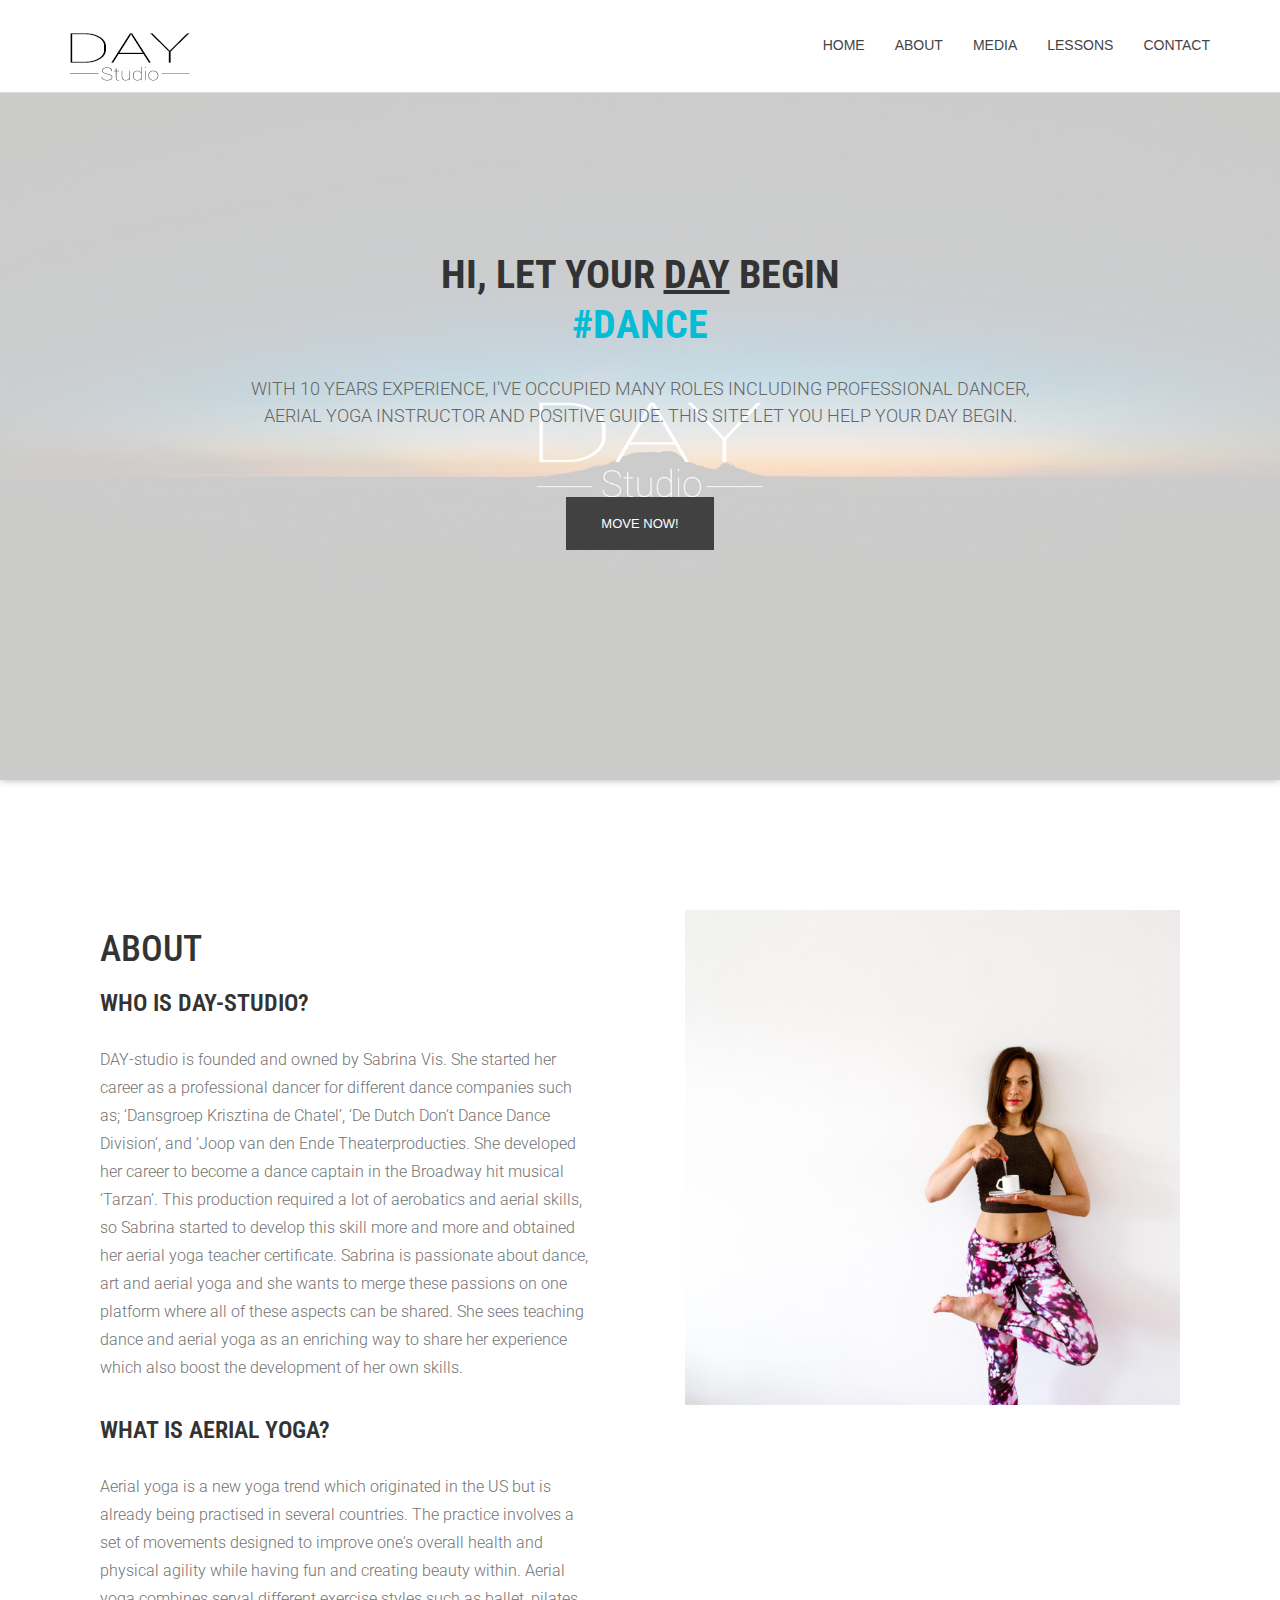
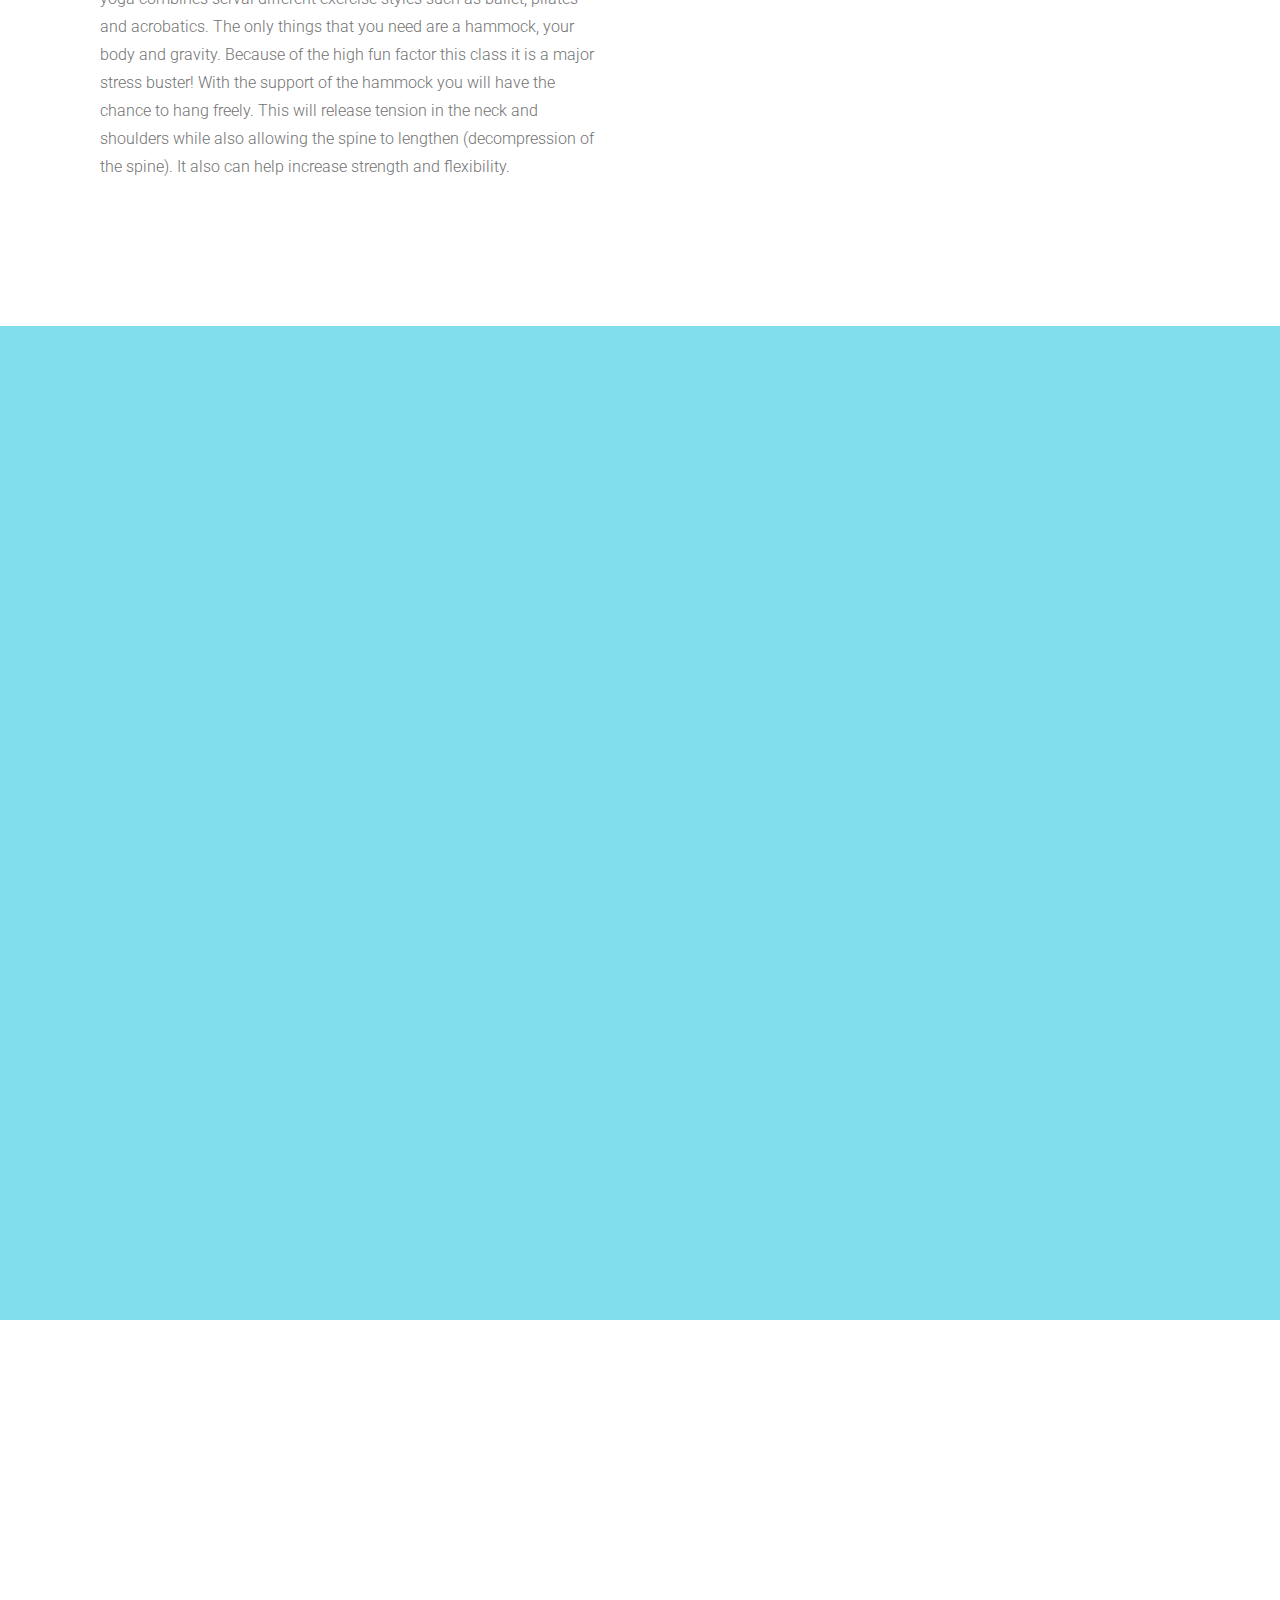
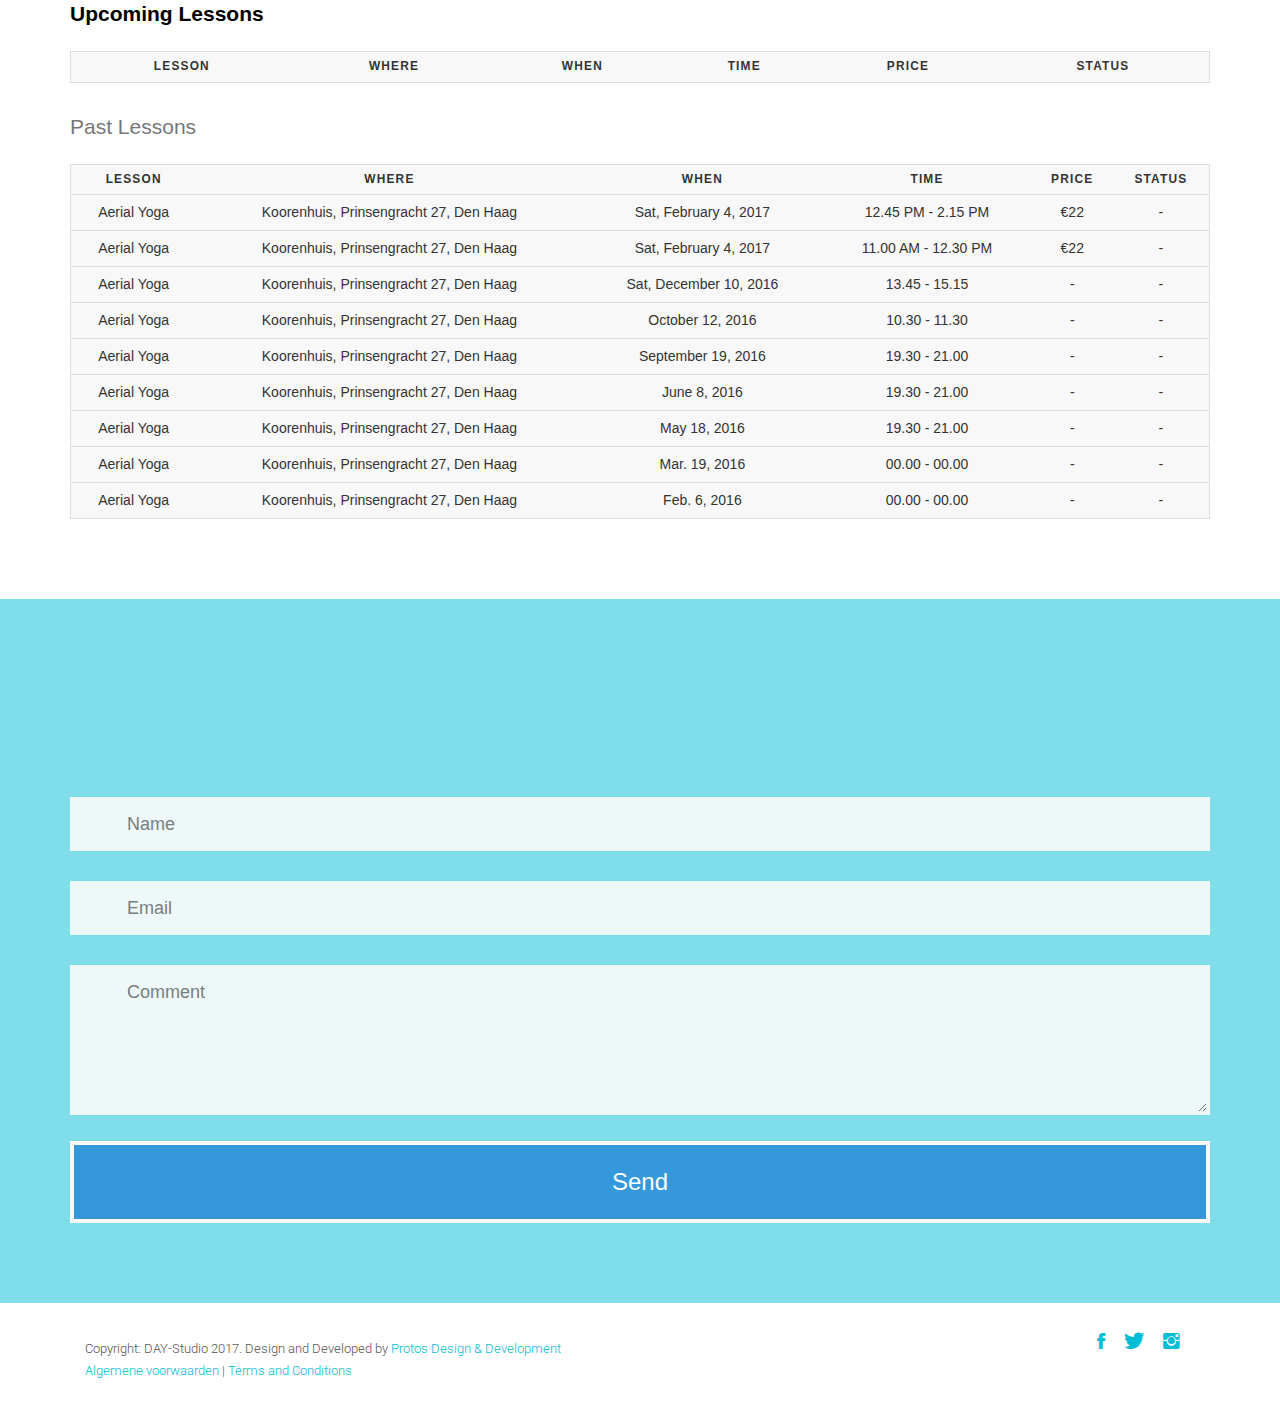
<file: index.html>
<!DOCTYPE html>
<html class="no-js">
    <head>
        <!-- Basic Page Needs
        ================================================== -->
        <meta charset="utf-8">
        <meta http-equiv="Content-Type" content="text/html; charset=utf-8">
        <link rel="icon" type="image/png" href="images/favicon.png">
        <title>DAY-Studio </title>
        <meta name="description" content="DAY-Studio de Studio voor Dans en Aerial Yoga ">
        <meta name="keywords" content="Dance, Aerial Yoga, Yoga, Aerial, Nederland, The Netherlands, Zuid Holland, South Holland, Den Haag, The Hague, Swing Yoga, Dancing, Yogi, Relax, Trendy, Workout, Ant Gravity, Gravity, Fun, Meditation, Relaxation, Fit Girl, Move, Happy, Practice, Great to Move, Make your own rules, Joys, Ballet, Koorenhuis, City, Center, Aerial Yoga Nederland, Aerial Yoga Den Haag">
        <meta name="author" content="DAY-Studio">
        <!-- Mobile Specific Metas
        ================================================== -->
        <meta name="format-detection" content="telephone=no">
        <meta name="viewport" content="width=device-width, initial-scale=1">
        
        <!-- Template CSS Files
        ================================================== -->
        <!-- Twitter Bootstrs CSS -->
        <link rel="stylesheet" href="css/bootstrap.min.css">
        <!-- Ionicons Fonts Css -->
        <link rel="stylesheet" href="css/ionicons.min.css">
        <!-- animate css -->
        <link rel="stylesheet" href="css/animate.css">
        <!-- Hero area slider css-->
        <link rel="stylesheet" href="css/slider.css">
        <!-- owl craousel css -->
        <link rel="stylesheet" href="css/owl.carousel.css">
        <link rel="stylesheet" href="css/owl.theme.css">
        <link rel="stylesheet" href="css/jquery.fancybox.css">
        <!-- template main css file -->
        <link rel="stylesheet" href="css/main.css">
        <!-- responsive css -->
        <link rel="stylesheet" href="css/responsive.css">
        
        <!-- Template Javascript Files
        ================================================== -->
        <!-- modernizr js -->
        <script src="js/vendor/modernizr-2.6.2.min.js"></script>
        <!-- jquery -->
        <script src="//ajax.googleapis.com/ajax/libs/jquery/1.10.2/jquery.min.js"></script>
        <!-- owl carouserl js -->
        <script src="js/owl.carousel.min.js"></script>
        <!-- bootstrap js -->

        <script src="js/bootstrap.min.js"></script>
        <!-- wow js -->
        <script src="js/wow.min.js"></script>
        <!-- slider js -->
        <script src="js/slider.js"></script>
        <script src="js/jquery.fancybox.js"></script>
        <!-- template main js -->
        <script src="js/main.js"></script>
    </head>
    <body>
        <!--
        ==================================================
        Header Section Start
        ================================================== -->
        <header id="top-bar" class="navbar-fixed-top animated-header">
            <div class="container">
                <div class="navbar-header">
                    <!-- responsive nav button -->
                    <button type="button" class="navbar-toggle" data-toggle="collapse" data-target=".navbar-collapse">
                    <span class="sr-only">Toggle navigation</span>
                    <span class="icon-bar"></span>
                    <span class="icon-bar"></span>
                    <span class="icon-bar"></span>
                    </button>
                    <!-- /responsive nav button -->
                    
                    <!-- logo -->
                    <div class="navbar-brand">
                        <a href="index.html" >
                            <img src="images/logo-120.jpg" alt="">
                        </a>
                    </div>
                    <!-- /logo -->
                </div>
                <!-- main menu -->
                <nav class="collapse navbar-collapse navbar-right" role="navigation">
                    <div class="main-menu">
                        <ul class="nav navbar-nav navbar-right">
                            <li>
                                <a href="index.html" >Home</a>
                            </li>
                            <li><a href="#about" data-section="#about">About</a></li>
                            <li><a href="#works">Media</a></li>
							<li><a href="#feature">Lessons</a></li>
                            <li><a href="#call-to-action">Contact</a></li>
                        </ul>
                    </div>
                </nav>
                <!-- /main nav -->
            </div>
        </header>
        
        <!--
        ==================================================
        Slider Section Start
        ================================================== -->
        <section id="hero-area" >
            <div class="container">
                <div class="row">
                    <div class="col-md-12 text-center">
                        <div class="block wow fadeInUp" data-wow-delay=".3s">
                            
                            <!-- Slider -->
                            <section class="cd-intro">
                                <h1 class="wow fadeInUp animated cd-headline slide" data-wow-delay=".4s" >
									<span>HI, let your <u>day</u> begin</span><br>
                                <span class="cd-words-wrapper">
                                    <b class="is-visible">#dance</b>
                                    <b>#aerial yoga</b>
                                    <b>#yoga</b>
                                </span>
                                </h1>
                                </section> <!-- cd-intro -->
                                <!-- /.slider -->
                                <h2 class="wow fadeInUp animated" data-wow-delay=".6s" >
                                    With 10 years experience, I've occupied many roles including professional dancer,<br> aerial yoga instructor and positive guide. This site let you help your day begin.
                                </h2>
                                <a class="btn-lines dark light wow fadeInUp animated smooth-scroll btn btn-default btn-green" data-wow-delay=".9s" href="#about" data-section="#about" >move now!</a>
                                
                            </div>
                        </div>
                    </div>
                </div>
            </section><!--/#main-slider-->
            <!--
            ==================================================
            Slider Section Start
            ================================================== -->
            <section id="about">
                <div class="container">
                    <div class="row">
                        <div class="col-md-6 col-sm-6">
                            <div class="block wow fadeInLeft" data-wow-delay=".3s" data-wow-duration="500ms">
                                <h1>
                                ABOUT
                                </h1>
								<h2>
								Who is DAY-Studio?
								</h2>
                                <p>
                                    DAY-studio is founded and owned by Sabrina Vis. 
She started her career as a professional dancer for different dance companies such as; ‘Dansgroep Krisztina de Chatel’, ‘De Dutch Don’t Dance Dance Division’, and ‘Joop van den Ende Theaterproducties.

She developed her career to become a dance captain in the Broadway hit musical ‘Tarzan’. This production required a lot of aerobatics and aerial skills, so Sabrina started to develop this skill more and more and obtained her aerial yoga teacher certificate.

Sabrina is passionate about dance, art and aerial yoga and she wants to merge these passions on one platform where all of these aspects can be shared. She sees teaching dance and aerial yoga as an enriching way to share her experience which also boost the development of her own skills.


                                </p>
								<h2>
								What is Aerial Yoga?
								</h2>
                                <p>
                                   Aerial yoga is a new yoga trend which originated in the US but is already being practised in several countries.

The practice involves a set of movements designed to improve one's overall health and physical agility while having fun and creating beauty within.

Aerial yoga combines serval different exercise styles such as ballet, pilates and acrobatics. The only things that you need are a hammock, your body and gravity.

Because of the high fun factor this class it is a major stress buster! With the support of the hammock you will have the chance to hang freely. This will release tension in the neck and shoulders while also allowing the spine to lengthen (decompression of the spine). It also can help increase strength and flexibility.
                                </p>
                            </div>
                            
                        </div>
                        <div class="col-md-6 col-sm-6">
                            <div class="block wow fadeInRight" data-wow-delay=".3s" data-wow-duration="500ms">
                                <img src="images/about/DAY-NEW-PHOTO-page.jpg" alt="">
                            </div>
                        </div>
                    </div>
                </div>
            </section> <!-- /#about -->
            <!--
            ==================================================
            Portfolio Section Start
            ================================================== -->
            <section id="works" class="works">
                <div class="container">
                    <div class="section-heading">
                        <h1 class="title wow fadeInDown" data-wow-delay=".3s">Media</h1>
                        <p class="wow fadeInDown" data-wow-delay=".5s">
                            Aerial Yoga impression.
                        </p>
                    </div>
                    <div class="row">
                        <div class="col-sm-4 col-xs-12">
                            <figure class="wow fadeInLeft animated portfolio-item" data-wow-duration="500ms" data-wow-delay="0ms">
                                <div class="img-wrapper">
                                    <img src="images/portfolio/Day-3.jpg" class="img-responsive" alt="this is a title" >
                                    <div class="overlay">
                                        <div class="buttons">
                                            <a rel="gallery" class="fancybox" href="images/portfolio/Day-3.jpg">Click</a>
                 
                                        </div>
                                    </div>
                                </div>
                                <figcaption>
                                <h4>
                                <a href="images/portfolio/Day-3.jpg">
                                    Aerial Yoga
                                </a>
                                </h4>
                                <p>
                                    Photoshoot 2015.
                                </p>
                                </figcaption>
                            </figure>
                        </div>
						
						
						
                        <div class="col-sm-4 col-xs-12">
                            <figure class="wow fadeInLeft animated" data-wow-duration="500ms" data-wow-delay="300ms">
                                <div class="img-wrapper">
                                    <img src="images/portfolio/Day2.jpg" class="img-responsive" alt="this is a title" >
                                    <div class="overlay">
                                        <div class="buttons">
                                            <a rel="gallery" class="fancybox" href="images/portfolio/Day2.jpg">Click</a>
                                            
                                        </div>
                                    </div>
                                </div>
                                <figcaption>
                                <h4>
                                <a href="images/portfolio/Day2.jpg">
                                    Aerial Yoga
                                </a>
                                </h4>
                                <p>
                                    Photoshoot 2015.
                                </p>
                                </figcaption>
                            </figure>
                        </div>
						
						
						
                        <div class="col-sm-4 col-xs-12">
                            <figure class="wow fadeInLeft animated" data-wow-duration="500ms" data-wow-delay="300ms">
                                <div class="img-wrapper">
                                    <img src="images/portfolio/Day5.jpg" class="img-responsive" alt="" >
                                    <div class="overlay">
                                        <div class="buttons">
                                            <a rel="gallery" class="fancybox" href="images/portfolio/Day5.jpg">Click</a>
                                        </div>
                                    </div>
                                </div>
                                <figcaption>
                                <h4>
                                <a href="images/portfolio/Day5.jpg">
                                    Aerial Yoga
                                </a>
                                </h4>
                                <p>
                                    Photoshoot 2015.
                                </p>
                                </figcaption>
                            </figure>
                        </div>
						
						
						
                        <div class="col-sm-4 col-xs-12">
                            <figure class="wow fadeInLeft animated" data-wow-duration="500ms" data-wow-delay="600ms">
                                <div class="img-wrapper">
                                    <img src="images/portfolio/Day4.jpg" class="img-responsive" alt="" >
                                    <div class="overlay">
                                        <div class="buttons">
                                            <a rel="gallery" class="fancybox" href="images/portfolio/Day4.jpg">Click</a>
                                        </div>
                                    </div>
                                </div>
                                <figcaption>
                                <h4>
                                <a rel="gallery" class="fancybox" href="images/portfolio/Day5.jpg">
                                </a>
                                </h4>
                                <p>
                                    Photoshoot 2015.
                                </p>
                                </figcaption>
                            </figure>
                        </div>
						
						
						
                        <div class="col-sm-4 col-xs-12">
                            <figure class="wow fadeInLeft animated" data-wow-duration="500ms" data-wow-delay="900ms">
                                <div class="img-wrapper">
                                    <img src="images/portfolio/Day6.jpg" class="img-responsive" alt="" >
                                    <div class="overlay">
                                        <div class="buttons">
                                            <a rel="gallery" class="fancybox" href="images/portfolio/Day6.jpg">Click</a>
                                        </div>
                                    </div>
                                </div>
                                <figcaption>
                                <h4>
                                <a href="images/portfolio/Day6.jpg">
                                    Aerial Yoga
                                </a>
                                </h4>
                                <p>
                                    Photoshoot 2015.
                                </p>
                                </figcaption>
                            </figure>
                        </div>
						
						
						
                        <div class="col-sm-4 col-xs-12">
                            <figure class="wow fadeInLeft animated" data-wow-duration="500ms" data-wow-delay="1200ms">
                                <div class="img-wrapper">
                                    <img src="images/portfolio/Day1.jpg" class="img-responsive" alt="" >
                                    <div class="overlay">
                                        <div class="buttons">
                                            <a rel="gallery" class="fancybox" href="images/portfolio/DAY-Studio-Promo.mp4">Click</a>
                                        </div>
                                    </div>
                                </div>
                                <figcaption>
                                <h4>
                                <a href="images/portfolio/DAY-Studio-Promo.mp4">
                                    Promo video DAY-Studio
                                </a>
                                </h4>
                                <p>
                                    2016
                                </p>
                                </figcaption>
                            </figure>
                        </div>
                    </div>
                </div>
            </section> <!-- #works -->
            <!--
            ==================================================
            Portfolio Section Start
            ================================================== -->
            <section id="feature">
                <div class="container">
                    <div class="section-heading">
                        <h1 class="title wow fadeInDown" data-wow-delay=".3s">Lessons</h1>
                        <p class="wow fadeInDown" data-wow-delay=".5s">
                            Stay tuned for the new upcoming lessons or workshops.<br> For more information or signing up, send a  
							<a href="mailto:day.studionl@gmail.com?Subject=Information%20Aerial%20Yoga" target="_top">message </a>
							or click <a href="#call-to-action">here</a>.
                        </p>
					</div>
  
					<table>
						<caption><b><font color="black">Upcoming Lessons</font></b></caption>
  <thead>
    <tr>
      <th scope="col">Lesson</th>
      <th scope="col">Where</th>
      <th scope="col">When</th>
      <th scope="col">Time</th>
	  <th scope="col">Price</th>
	  <th scope="col">Status</th>
    </tr>
  </thead>

<!--
  <tbody>
	  <tr>
          <td scope="row" data-label="Lesson">Aerial Yoga</td>
          <td data-label="Where">Koorenhuis, Prinsengracht 27, Den Haag</td>
          <td data-label="When">Sat, February 4, 2017</td>
          <td data-label="Time">12.45 PM - 2.15 PM</td>
		  <td data-label="Price">€22</td>
	<td data-label="Status"><a href="mailto:day.studionl@gmail.com?Subject=Sign%20Up%20Aerial%20Yoga%20February%204%20(12.45 PM - 2.15 PM)&body=I wan't to Sign Up for the Aerial Yoga class on February 4" target="_top">Sign Up</a></td>
	  </tr>
  </tbody>
-->
</table>
				
<br>
<table>
<caption>Past Lessons</caption>
  <thead>
    <tr>
      <th scope="col">Lesson</th>
      <th scope="col">Where</th>
      <th scope="col">When</th>
      <th scope="col">Time</th>
	  <th scope="col">Price</th>
	  <th scope="col">Status</th>
    </tr>
  </thead>
	  <tbody>
	  <tr>
          <td scope="row" data-label="Lesson">Aerial Yoga</td>
          <td data-label="Where">Koorenhuis, Prinsengracht 27, Den Haag</td>
          <td data-label="When">Sat, February 4, 2017</td>
          <td data-label="Time">12.45 PM - 2.15 PM</td>
		  <td data-label="Price">€22</td>
	<td data-label="Status">-</td>
	  </tr>
  </tbody>
	  <tbody>     
	  <tr>
          <td scope="row" data-label="Lesson">Aerial Yoga</td>
          <td data-label="Where">Koorenhuis, Prinsengracht 27, Den Haag</td>
          <td data-label="When">Sat, February 4, 2017</td>
          <td data-label="Time">11.00 AM - 12.30 PM</td> 
		  <td data-label="Price">€22</td>
	  	   <td data-label="Status">-</td> 
	</tr>

  </tbody>
  <tbody>
      <tr>
          <td scope="row" data-label="Lesson">Aerial Yoga</td>
          <td data-label="Where">Koorenhuis, Prinsengracht 27, Den Haag</td>
          <td data-label="When">Sat, December 10, 2016</td>
          <td data-label="Time">13.45 - 15.15</td> 
		  <td data-label="Price">-</td>
          <td data-label="Status">-</td>
      </tr>
	  <tr>
      <td scope="row" data-label="Lesson">Aerial Yoga</td>
      <td data-label="Where">Koorenhuis, Prinsengracht 27, Den Haag</td>
      <td data-label="When">October 12, 2016</td>
      <td data-label="Time">10.30 - 11.30</td>
		  <td data-label="Price">-</td>
	  <!-- <td data-lavel="Status">Sold Out</td> -->
			  <td data-label="Status">-</td>
    </tr>
	  <tr>
		  <td scope="row" data-label="Lesson">Aerial Yoga</td>
		  <td data-label="Where">Koorenhuis, Prinsengracht 27, Den Haag</td>
		  <td data-label="When">September 19, 2016</td>
		  <td data-label="Time">19.30 - 21.00</td>
		  <td data-label="Price">-</td>
		  <td data-lavel="Status">-</td>
	  </tr>
	  <tr>
		  <td scope="row" data-label="Lesson">Aerial Yoga</td>
		  <td data-label="Where">Koorenhuis, Prinsengracht 27, Den Haag</td>
		  <td data-label="When">June 8, 2016</td>
		  <td data-label="Time">19.30 - 21.00</td>
		  <td data-label="Price">-</td>
		<td data-label="Status">-</td>
    </tr>
	     <tr>
      <td scope="row" data-label="Lesson">Aerial Yoga</td>
      <td data-label="Where">Koorenhuis, Prinsengracht 27, Den Haag</td>
      <td data-label="When">May 18, 2016</td>
      <td data-label="Time">19.30 - 21.00</td>
			 <td data-label="Price">-</td>
	  <td data-label="Status">-</td>
    </tr>
	      <tr>
      <td scope="row" data-label="Lesson">Aerial Yoga</td>
      <td data-label="Where">Koorenhuis, Prinsengracht 27, Den Haag</td>
      <td data-label="When">Mar. 19, 2016</td>
      <td data-label="Time">00.00 - 00.00</td>
			  <td data-label="Price">-</td>
	  <td data-label="Status">-</td>
    </tr>
    <tr>
      <td scope="row" data-label="Lesson">Aerial Yoga</td>
      <td data-label="Where">Koorenhuis, Prinsengracht 27, Den Haag</td>
      <td data-label="When">Feb. 6, 2016</td>
      <td data-label="Time">00.00 - 00.00</td>
		<td data-label="Price">-</td>
	  <td data-label="Status">-</td>
    </tr>
	  <!--
	  <tr>
      <td scope="row" data-label="Lesson">Aerial Yoga</td>
      <td data-label="Where">Koorenhuis, Prinsengracht 27, Den Haag</td>
      <td data-label="When">Dec. 12, 2015</td>
      <td data-label="Time">00.00 - 00.00</td>
		  <td data-label="Price">-</td>
	  <td data-label="Status">-</td>
    </tr>
  <tr>
      <td scope="row" data-label="Lesson">Aerial Yoga</td>
      <td data-label="Where">Koorenhuis, Prinsengracht 27, Den Haag</td>
      <td data-label="When">Oct. 31, 2015</td>
      <td data-label="Time">00.00 - 00.00</td>
	 <td data-label="Price">-</td>
	  <td data-label="Status">-</td>
    </tr>-->
  </tbody>
</table> 
    

                </div>
            </section> <!-- /#feature -->
                            
            <!--
            ==================================================
            Call To Action Section Start
            ================================================== -->
            <section id="call-to-action">
                <div class="container">
                    <div class="row">
                        <div class="col-md-12">
                            <div class="block">
                                <h2 class="title wow fadeInDown" data-wow-delay=".3s" data-wow-duration="500ms">CONTACT TO<u>DAY</u></h2>
                                <div id="form-main">
								  <div id="form-div">
									  
								<form method="post" action="//formspree.io/day.studionl@gmail.com"
      										method="POST">
									<form class="form" id="form1">
      
										  <p class="name">
											<input name="name" type="text" class="validate[required,custom[onlyLetter],length[0,100]] feedback-input" placeholder="Name" id="name" />
										  </p>

										  <p class="email">
											<input name="_replyto" type="email" class="validate[required,custom[email]] feedback-input" id="email" placeholder="Email" />
										  </p>

										  <p class="text">
											<textarea name="text" class="validate[required,length[6,300]] feedback-input" id="comment" placeholder="Comment"></textarea>
										  </p>


										  <div class="submit">
											<input type="submit" value="Send" id="button-blue"/>
											<div class="ease"></div>
										  </div>
								</form>
							    </form>
							  </div>
                            </div>
                        </div>
						</div>
                    </div>
                </div>
            </section>
            <!--
            ==================================================
            Footer Section Start
            ================================================== -->
            <footer id="footer">
                <div class="container">
                    <div class="col-md-8">
						<p class="copyright">Copyright: DAY-Studio <span>2017</span>. Design and Developed by <a href="http://www.protosdesign.nl">Protos Design &amp; Development</a><br><a href="algemeen.html" >Algemene voorwaarden</a> | <a href="algemeen.html">Terms and Conditions</a></p>
                    </div>
                    <div class="col-md-4">
                        <!-- Social Media -->
                        <ul class="social">
                            <li>
                                <a href="http://www.facebook.com/DAYstudio.nl" class="Facebook">
                                    <i class="ion-social-facebook"></i>
                                </a>
                            </li>
                            <li>
                                <a href="http://www.twitter.com/day_studio" class="Twitter">
                                    <i class="ion-social-twitter"></i>
                                </a>
                            </li>
                            <li>
                                <a href="http://www.instagram.com/daystudio.nl" class="Instagram">
                                    <i class="ion-social-instagram"></i>
                                </a>
                            </li>
                        </ul>
                    </div>
					
                </div>
            </footer> <!-- /#footer -->
                
        </body>
    </html>
</file>
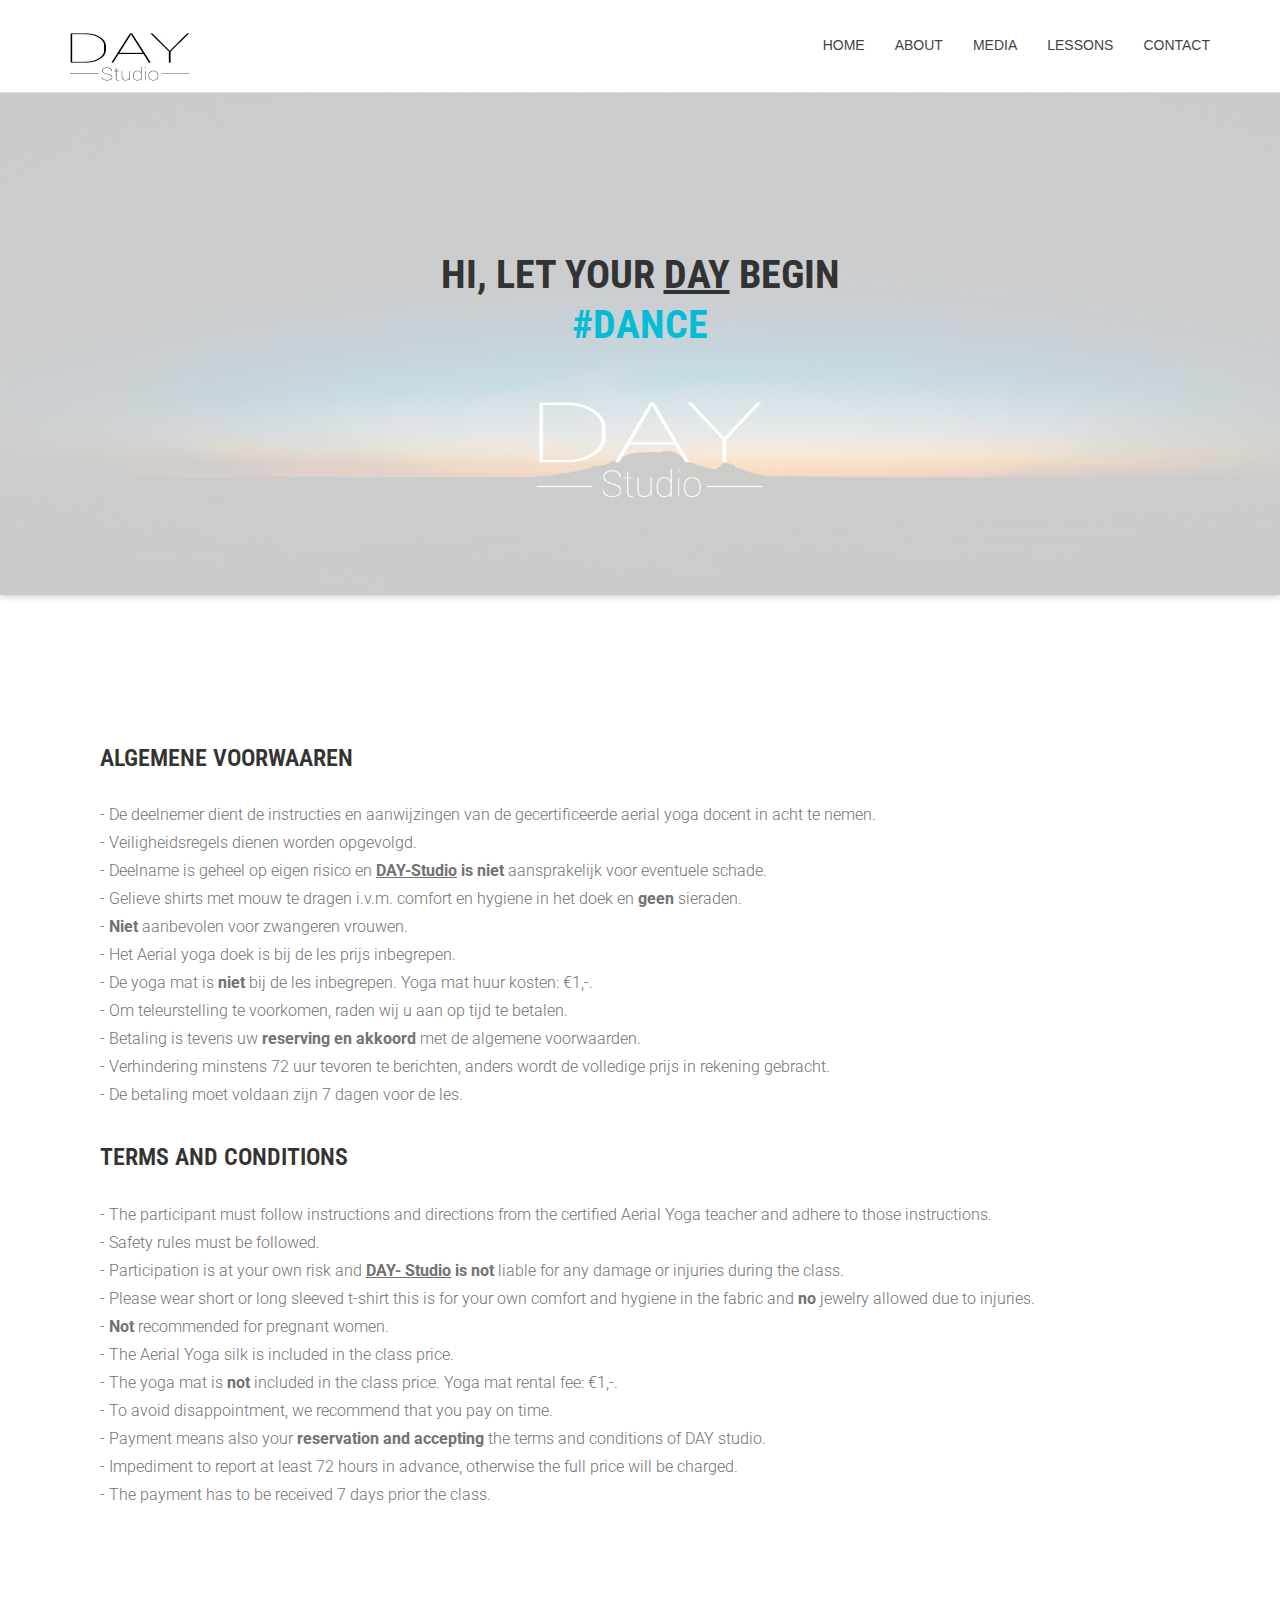
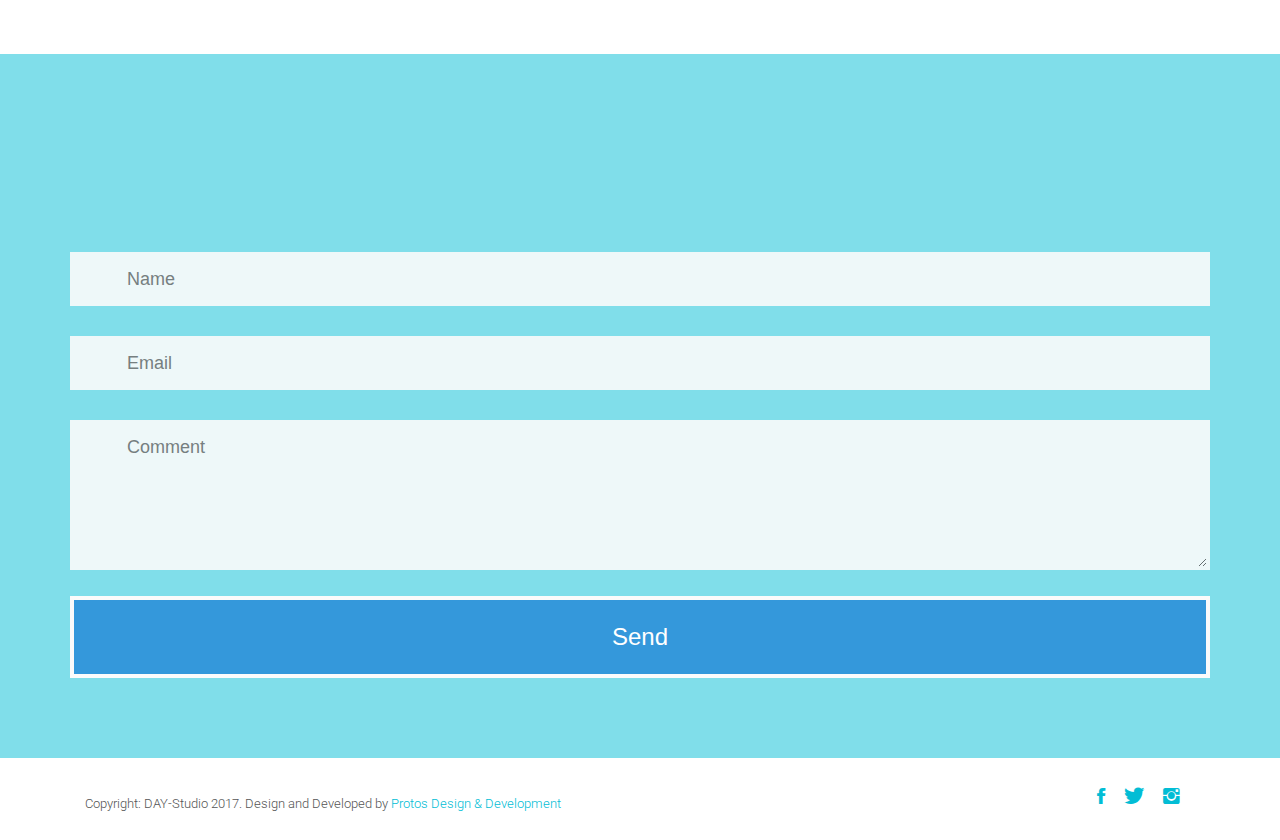
<file: algemeen.html>
<!DOCTYPE html>
<html class="no-js">
    <head>
        <!-- Basic Page Needs
        ================================================== -->
        <meta charset="utf-8">
        <meta http-equiv="Content-Type" content="text/html; charset=utf-8">
        <link rel="icon" type="image/png" href="images/favicon.png">
        <title>DAY-Studio </title>
        <meta name="description" content="DAY-Studio de Studio voor Dans en Aerial Yoga ">
        <meta name="keywords" content="Dance, Aerial Yoga, Yoga, Aerial, Nederland, Den Haag,">
        <meta name="author" content="DAY-Studio">
        <!-- Mobile Specific Metas
        ================================================== -->
        <meta name="format-detection" content="telephone=no">
        <meta name="viewport" content="width=device-width, initial-scale=1">
        
        <!-- Template CSS Files
        ================================================== -->
        <!-- Twitter Bootstrs CSS -->
        <link rel="stylesheet" href="css/bootstrap.min.css">
        <!-- Ionicons Fonts Css -->
        <link rel="stylesheet" href="css/ionicons.min.css">
        <!-- animate css -->
        <link rel="stylesheet" href="css/animate.css">
        <!-- Hero area slider css-->
        <link rel="stylesheet" href="css/slider.css">
        <!-- owl craousel css -->
        <link rel="stylesheet" href="css/owl.carousel.css">
        <link rel="stylesheet" href="css/owl.theme.css">
        <link rel="stylesheet" href="css/jquery.fancybox.css">
        <!-- template main css file -->
        <link rel="stylesheet" href="css/main.css">
        <!-- responsive css -->
        <link rel="stylesheet" href="css/responsive.css">
        
        <!-- Template Javascript Files
        ================================================== -->
        <!-- modernizr js -->
        <script src="js/vendor/modernizr-2.6.2.min.js"></script>
        <!-- jquery -->
        <script src="//ajax.googleapis.com/ajax/libs/jquery/1.10.2/jquery.min.js"></script>
        <!-- owl carouserl js -->
        <script src="js/owl.carousel.min.js"></script>
        <!-- bootstrap js -->

        <script src="js/bootstrap.min.js"></script>
        <!-- wow js -->
        <script src="js/wow.min.js"></script>
        <!-- slider js -->
        <script src="js/slider.js"></script>
        <script src="js/jquery.fancybox.js"></script>
        <!-- template main js -->
        <script src="js/main.js"></script>
    </head>
    <body>
        <!--
        ==================================================
        Header Section Start
        ================================================== -->
        <header id="top-bar" class="navbar-fixed-top animated-header">
            <div class="container">
                <div class="navbar-header">
                    <!-- responsive nav button -->
                    <button type="button" class="navbar-toggle" data-toggle="collapse" data-target=".navbar-collapse">
                    <span class="sr-only">Toggle navigation</span>
                    <span class="icon-bar"></span>
                    <span class="icon-bar"></span>
                    <span class="icon-bar"></span>
                    </button>
                    <!-- /responsive nav button -->
                    
                    <!-- logo -->
                    <div class="navbar-brand">
                        <a href="index.html" >
                            <img src="images/logo-120.jpg" alt="">
                        </a>
                    </div>
                    <!-- /logo -->
                </div>
                <!-- main menu -->
                <nav class="collapse navbar-collapse navbar-right" role="navigation">
                    <div class="main-menu">
                        <ul class="nav navbar-nav navbar-right">
                            <li>
                                <a href="index.html" >Home</a>
                            </li>
                            <li><a href="index.html" data-section="#about">About</a></li>
                            <li><a href="index.html">Media</a></li>
							<li><a href="index.html">Lessons</a></li>
                            <li><a href="index.html">Contact</a></li>
                        </ul>
                    </div>
                </nav>
                <!-- /main nav -->
            </div>
        </header>
        
        <!--
        ==================================================
        Slider Section Start
        ================================================== -->
        <section id="hero-area" >
            <div class="container">
                <div class="row">
                    <div class="col-md-12 text-center">
                        <div class="block wow fadeInUp" data-wow-delay=".3s">
                            
                            <!-- Slider -->
                            <section class="cd-intro">
                                <h1 class="wow fadeInUp animated cd-headline slide" data-wow-delay=".4s" >
									<span>HI, let your <u>day</u> begin</span><br>
                                <span class="cd-words-wrapper">
                                    <b class="is-visible">#dance</b>
                                    <b>#aerial yoga</b>
                                    <b>#yoga</b>
                                </span>
                                </h1>
                                </section> <!-- cd-intro -->
                                <!-- /.slider -->

                                
                            </div>
                        </div>
                    </div>
                </div>
            </section><!--/#main-slider-->
            <!--
            ==================================================
            Slider Section Start
            ================================================== -->
            <section id="about">
                <div class="container">
                    <div class="row">
                        <div class="col-md-12 col-sm-12">
                            <div class="block wow fadeInLeft" data-wow-delay=".3s" data-wow-duration="500ms">
                                
								<h2>
								Algemene Voorwaaren
								</h2>
                                <p>
   - De deelnemer dient de instructies en aanwijzingen van de gecertificeerde aerial yoga docent in acht te nemen.<br>

- Veiligheidsregels dienen worden opgevolgd. <br> 

- Deelname is geheel op eigen risico en <b><u>DAY-Studio</u> is niet</b> aansprakelijk voor eventuele schade.<br>

- Gelieve shirts met mouw te dragen i.v.m. comfort en hygiene in het doek en <b>geen</b> sieraden.<br> 

- <b>Niet</b> aanbevolen voor zwangeren vrouwen. <br>

- Het Aerial yoga doek is bij de les prijs inbegrepen. <br>
						
- De yoga mat is <b>niet</b> bij de les inbegrepen. Yoga mat huur kosten: €1,-.<br>

- Om teleurstelling te voorkomen, raden wij u aan op tijd te betalen. <br>

									- Betaling is tevens uw <b>reserving en akkoord</b> met de algemene voorwaarden.<br>
		
- Verhindering minstens 72 uur tevoren te berichten, anders wordt de volledige prijs in rekening gebracht.<br>
									
- De betaling moet voldaan zijn 7 dagen voor de les.


                                </p>
								<h2>
								Terms and conditions
								</h2>
                                <p>



- The participant must follow instructions and directions from the certified Aerial Yoga teacher and adhere to those instructions.  <br>

									- Safety rules must be followed. <br>
									- Participation is at your own risk and <b><u>DAY- Studio</u> is not</b> liable for any damage or injuries during the class. <br>

									- Please wear short or long sleeved t-shirt this is for your own comfort and hygiene in the fabric and <b>no</b> jewelry allowed due to injuries. <br>

									- <b>Not</b> recommended for pregnant women. <br>

- The Aerial Yoga silk is included in the class price. <br>
- The yoga mat is <b>not</b> included in the class price. Yoga mat rental fee: €1,-.<br>
- To avoid disappointment, we recommend that you pay on time.<br>
									- Payment means also your <b>reservation and accepting</b> the terms and conditions of DAY studio.<br>
									- Impediment to report at least 72 hours in advance, otherwise the full price will be charged.<br>
									- The payment has to be received 7 days prior the class.


                                </p>
                            </div>
                            
                        </div>
                       
                    </div>
                </div>
            </section> <!-- /#about -->
          
                            
            <!--
            ==================================================
            Call To Action Section Start
            ================================================== -->
            <section id="call-to-action">
                <div class="container">
                    <div class="row">
                        <div class="col-md-12">
                            <div class="block">
                                <h2 class="title wow fadeInDown" data-wow-delay=".3s" data-wow-duration="500ms">CONTACT TO<u>DAY</u></h2>
                                <div id="form-main">
								  <div id="form-div">
									  
								<form method="post" action="//formspree.io/day.studionl@gmail.com"
      										method="POST">
									<form class="form" id="form1">
      
										  <p class="name">
											<input name="name" type="text" class="validate[required,custom[onlyLetter],length[0,100]] feedback-input" placeholder="Name" id="name" />
										  </p>

										  <p class="email">
											<input name="_replyto" type="email" class="validate[required,custom[email]] feedback-input" id="email" placeholder="Email" />
										  </p>

										  <p class="text">
											<textarea name="text" class="validate[required,length[6,300]] feedback-input" id="comment" placeholder="Comment"></textarea>
										  </p>


										  <div class="submit">
											<input type="submit" value="Send" id="button-blue"/>
											<div class="ease"></div>
										  </div>
								</form>
							    </form>
							  </div>
                            </div>
                        </div>
						</div>
                    </div>
                </div>
            </section>
            <!--
            ==================================================
            Footer Section Start
            ================================================== -->
            <footer id="footer">
                <div class="container">
                    <div class="col-md-8">
                        <p class="copyright">Copyright: DAY-Studio <span>2017</span>. Design and Developed by <a href="http://www.protosdesign.nl">Protos Design &amp; Development</a></p>
                    </div>
                    <div class="col-md-4">
                        <!-- Social Media -->
                        <ul class="social">
                            <li>
                                <a href="http://www.facebook.com/DAYstudio.nl" class="Facebook">
                                    <i class="ion-social-facebook"></i>
                                </a>
                            </li>
                            <li>
                                <a href="http://www.twitter.com/day_studio" class="Twitter">
                                    <i class="ion-social-twitter"></i>
                                </a>
                            </li>
                            <li>
                                <a href="http://www.instagram.com/daystudio.nl" class="Instagram">
                                    <i class="ion-social-instagram"></i>
                                </a>
                            </li>
                        </ul>
                    </div>
                </div>
            </footer> <!-- /#footer -->
                
        </body>
    </html>
</file>
<file: css/slider.css>
/* -------------------------------- 

Primary style

-------------------------------- */


.cd-words-wrapper {
  display: inline-block;
  position: relative;
  text-align: left;
}
.cd-words-wrapper b {
  display: inline-block;
  position: absolute;
  white-space: nowrap;
  left: 0;
  top: 0;
}
.cd-words-wrapper b.is-visible {
  position: relative;
}
.no-js .cd-words-wrapper b {
  opacity: 0;
}
.no-js .cd-words-wrapper b.is-visible {
  opacity: 1;
}


xslide 

-------------------------------- */
.cd-headline.slide span {
  display: inline-block;
  padding: .2em 0;
}
.cd-headline.slide .cd-words-wrapper {
  overflow: hidden;
  vertical-align: top;
  width: auto!important;
}
.cd-headline.slide b {
  opacity: 0;
  top: .2em;
}
.cd-headline.slide b.is-visible {
  top: 0;
  opacity: 1;
  -webkit-animation: slide-in 0.6s;
  -moz-animation: slide-in 0.6s;
  animation: slide-in 0.6s;
}
.cd-headline.slide b.is-hidden {
  -webkit-animation: slide-out 0.6s;
  -moz-animation: slide-out 0.6s;
  animation: slide-out 0.6s;
}

@-webkit-keyframes slide-in {
  0% {
    opacity: 0;
    -webkit-transform: translateY(-100%);
  }
  60% {
    opacity: 1;
    -webkit-transform: translateY(20%);
  }
  100% {
    opacity: 1;
    -webkit-transform: translateY(0);
  }
}
@-moz-keyframes slide-in {
  0% {
    opacity: 0;
    -moz-transform: translateY(-100%);
  }
  60% {
    opacity: 1;
    -moz-transform: translateY(20%);
  }
  100% {
    opacity: 1;
    -moz-transform: translateY(0);
  }
}
@keyframes slide-in {
  0% {
    opacity: 0;
    -webkit-transform: translateY(-100%);
    -moz-transform: translateY(-100%);
    -ms-transform: translateY(-100%);
    -o-transform: translateY(-100%);
    transform: translateY(-100%);
  }
  60% {
    opacity: 1;
    -webkit-transform: translateY(20%);
    -moz-transform: translateY(20%);
    -ms-transform: translateY(20%);
    -o-transform: translateY(20%);
    transform: translateY(20%);
  }
  100% {
    opacity: 1;
    -webkit-transform: translateY(0);
    -moz-transform: translateY(0);
    -ms-transform: translateY(0);
    -o-transform: translateY(0);
    transform: translateY(0);
  }
}
@-webkit-keyframes slide-out {
  0% {
    opacity: 1;
    -webkit-transform: translateY(0);
  }
  60% {
    opacity: 0;
    -webkit-transform: translateY(120%);
  }
  100% {
    opacity: 0;
    -webkit-transform: translateY(100%);
  }
}
@-moz-keyframes slide-out {
  0% {
    opacity: 1;
    -moz-transform: translateY(0);
  }
  60% {
    opacity: 0;
    -moz-transform: translateY(120%);
  }
  100% {
    opacity: 0;
    -moz-transform: translateY(100%);
  }
}
@keyframes slide-out {
  0% {
    opacity: 1;
    -webkit-transform: translateY(0);
    -moz-transform: translateY(0);
    -ms-transform: translateY(0);
    -o-transform: translateY(0);
    transform: translateY(0);
  }
  60% {
    opacity: 0;
    -webkit-transform: translateY(120%);
    -moz-transform: translateY(120%);
    -ms-transform: translateY(120%);
    -o-transform: translateY(120%);
    transform: translateY(120%);
  }
  100% {
    opacity: 0;
    -webkit-transform: translateY(100%);
    -moz-transform: translateY(100%);
    -ms-transform: translateY(100%);
    -o-transform: translateY(100%);
    transform: translateY(100%);
  }
}
/* --------------------------------
</file>
<file: css/main.css>
@import url(http://fonts.googleapis.com/css?family=Roboto:400,300,100,500,700);
@import url(http://fonts.googleapis.com/css?family=Roboto+Condensed:400,300,700);
@import url(http://fonts.googleapis.com/css?family=Glegoo);
body {
  font-family: 'Roboto', sans-serif;
}
h1,
h2,
h3,
h4,
h5,
h6 {
  font-family: 'Roboto Condensed', sans-serif;
}
p {
  font-family: 'Roboto', sans-serif;
  line-height: 22px;
  font-size: 16px;
  font-weight: 300;
}
ul {
  padding-left: 0;
}
ul li {
  list-style: none;
}
h2 {
  font-size: 26px;
}
a:hover {
  text-decoration: none;
}
.section-heading {
  text-align: center;
  margin-bottom: 65px;
}
.section-heading p {
  font-size: 14px;
  font-weight: 300;
  color: #727272;
  line-height: 20px;
}
.title {
  font-size: 30px;
  line-height: 1.1;
  font-weight: 300;
  color: #333;
  text-transform: uppercase;
  margin-bottom: 20px;
}
.subtitle {
  font-size: 24px;
  font-weight: 600;
  margin-bottom: 18px;
  text-transform: uppercase;
}
.subtitle-des {
  color: #727272;
  font-size: 14px;
  margin-bottom: 35px;
  font-weight: 300;
}
.pages {
  padding: 80px 0 40px;
}
.moduler {
  padding: 140px 0;
}
.navbar-default .navbar-nav > li > a:hover {
  color: #02bdd5;
}
.navbar.navbar-default {
  border: 0;
  border-radius: 0;
  margin-bottom: 0;
}
.navbar.navbar-default .navbar-toggle {
  margin-top: 32px;
}
.navbar-header .navbar-brand {
  padding: 5px 0;
}
.navbar-header .navbar-brand a {
  height: auto;
  display: inline-block;
  margin-top: 8px;
}
.navbar-inverse .navbar-toggle:focus,
.navbar-inverse .navbar-toggle {
  background: #444;
}



#top-bar {
  background: #fff;
  color: #fff;
  -webkit-transition: all 0.2s ease-out 0s;
  transition: all 0.2s ease-out 0s;
  padding: 15px 0;
  -webkit-box-shadow: 0 0 3px 0 rgba(0, 0, 0, 0.1);
  box-shadow: 0 0 3px 0 rgba(0, 0, 0, 0.1);
  border-bottom: 1px solid #dedede;
}
#top-bar .navbar-nav > li > a:hover {
  background: transparent;
}
#top-bar.animated-header {
  padding: 20px 0;
  background: #ffffff;
  box-shadow: none;
}
#top-bar .main-menu li > a {
  color: #444;
}
#top-bar .main-menu li {
  position: relative;
}
#top-bar .main-menu li a {
  font-size: 14px;
  font-weight: 500;
  border-bottom: 2px solid transparent;
  -webkit-transition: .3s all;
  -o-transition: .3s all;
  transition: .3s all;
  text-transform: uppercase;
}
#top-bar .main-menu li a:hover {
  color: #02bdd5;
}
.navbar-custom .nav li > a {
  position: relative;
  color: #000;
}
.navbar-right .dropdown-menu {
  right: auto;
  left: 0;
}
.navbar-custom .dropdown-menu {
  position: absolute;
  display: block;
  visibility: hidden;
  opacity: 0;
}
#hero-area {
  background: url('../images/DAY-Sunset.jpg') no-repeat 50%;
  background-size: cover;
  background-attachment: fixed;
  padding: 230px 0;
  color: #fff;
  box-shadow: 0 0 8px rgba(0, 0, 0, 0.3);
  position: relative;
}
#hero-area:before {
  content: '';
  z-index: 9;
  background: rgba(255, 255, 255, 0.78);
  position: absolute;
  top: 0;
  left: 0;
  right: 0;
  bottom: 0;
}
#hero-area .block {
  position: relative;
  z-index: 999;
}
#hero-area h1 {
  font-size: 40px;
  line-height: 50px;
  color: #333;
  font-weight: 700;
  margin-bottom: 15px;
  text-transform: uppercase;
}
#hero-area h2 {
  font-size: 18px;
  font-weight: 300;
  margin-bottom: 38px;
  line-height: 27px;
  text-transform: uppercase;
  color: #666;
  font-family: 'Roboto', sans-serif;
  margin-top: 25px;
}
#hero-area .btn {
  background: #414141;
  border: none;
  color: #fff;
  padding: 20px 35px;
  margin-top: 30px;
  font-size: 16px;
  font-size: 13px;
  line-height: 1em;
  text-transform: uppercase;
  letter-spacing: normal;
  border-radius: 0;
}

body {
  font-family: "Open Sans", sans-serif;
  line-height: 1.25;
}
table {
  border: 1px solid #ccc;
  border-collapse: collapse;
  margin: 0;
  padding: 0;
  width: 100%;
}
table caption {
  font-size: 1.5em;
  margin: .25em 0 .75em;
}
table tr {
  background: #f8f8f8;
  border: 1px solid #ddd;
  padding: .35em;
}
table th,
table td {
  padding: .625em;
  text-align: center;
}
table th {
  font-size: .85em;
  letter-spacing: .1em;
  text-transform: uppercase;
}
table td img {
  text-align: center;
}
@media screen and (max-width: 600px) {
  table {
    border: 0;
  }
  table caption {
    font-size: 1.3em;
  }
  table thead {
    display: none;
  }
  table tr {
    border-bottom: 3px solid #ddd;
    display: block;
    margin-bottom: .625em;
  }
  table td {
    border-bottom: 1px solid #ddd;
    display: block;
    font-size: .8em;
    text-align: right;
  }
  table td:before {
    content: attr(data-label);
    float: left;
    font-weight: bold;
    text-transform: uppercase;
  }
  table td:last-child {
    border-bottom: 0;
  }
}

#call-to-action {
background: rgba(2, 189, 213, .5);   background-size: cover;
  background-attachment: fixed;
  padding: 80px 0;
  text-align: center;
  position: relative;
  color: #000;
}
#call-to-action .block {
  position: relative;
  z-index: 99;
  color: #000;
}
#call-to-action .block h2 {
  margin-bottom: 15px;
  color: #000;
}
#call-to-action .block p {
  font-size: 15px;
  font-weight: 300;
  font-family: 'Roboto', sans-serif;
  margin-top: 20px;
}
#call-to-action .block .btn-contact {
  background: #fff;
  border: none;
  color: #02bdd5;
  padding: 16px 35px;
  margin-top: 20px;
  font-size: 12px;
  letter-spacing: 2px;
  text-transform: uppercase;
  border-radius: 0;
}
#call-to-action .block .btn-contact i {
  margin-right: 10px;
}

@import url(http://fonts.googleapis.com/css?family=Montserrat:400,700);

#feedback-page{
	text-align:center;
}

#text-feedback{
	width: 80%;
	padding-left: 10%;
	padding-right: 10%;
	background-color:white;
	text-align:center;
}

#form-main{
	width:100%;
	float:left;
	padding-top:30px;
}

.feedback-input {
	opacity:0.9;
	color:#0493bd;
	font-family: 'Montserrat', Helvetica, Arial, sans-serif;
  font-weight:400;
	font-size: 18px;
	border-radius: 0;
	line-height: 22px;
	background-color: #fbfbfb;
  border: 3px solid #fbfbfb;
	padding: 13px 13px 13px 54px;
	margin-bottom: 10px;
	width:100%;
	-webkit-box-sizing: border-box;
	-moz-box-sizing: border-box;
	-ms-box-sizing: border-box;
	box-sizing: border-box;
}

.feedback-input {
	opacity:0.9;
	color:#0493bd;
	font-family: 'Montserrat', Helvetica, Arial, sans-serif;
  font-weight:400;
	font-size: 18px;
	border-radius: 0;
	line-height: 22px;
	background-color: #fbfbfb;
  border: 3px solid #fbfbfb;
	padding: 13px 13px 13px 54px;
	margin-bottom: 10px;
	width:100%;
	-webkit-box-sizing: border-box;
	-moz-box-sizing: border-box;
	-ms-box-sizing: border-box;
	box-sizing: border-box;
}
.feedback-input:focus{
	background: #fff;
	box-shadow: 0;
	border: 3px solid #3498db;
	color: #3498db;
	outline: none;
  padding: 13px 13px 13px 54px;
}

.focused{
    color:#30aed6;
    border:#30aed6 solid 3px;
  }

  /* Icons ---------------------------------- */
  #name{
    background-image: url(http://rexkirby.com/kirbyandson/images/name.svg);
	background-size: 30px 30px;
	background-position: 11px 8px;
	background-repeat: no-repeat;
}

#name:focus{
	background-image: url(http://rexkirby.com/kirbyandson/images/name.svg);
	background-size: 30px 30px;
	background-position: 8px 5px;
  background-position: 11px 8px;
	background-repeat: no-repeat;
}

#email{
	background-image: url(http://rexkirby.com/kirbyandson/images/email.svg);
	background-size: 30px 30px;
	background-position: 11px 8px;
	background-repeat: no-repeat;
}

#email:focus{
	background-image: url(http://rexkirby.com/kirbyandson/images/email.svg);
	background-size: 30px 30px;
  background-position: 11px 8px;
	background-repeat: no-repeat;
}

#comment{
	background-image: url(http://rexkirby.com/kirbyandson/images/comment.svg);
	background-size: 30px 30px;
	background-position: 11px 8px;
	background-repeat: no-repeat;
}

textarea {
	width: 100%;
	height: 150px;
	line-height: 150%;
}

input:hover, textarea:hover,
input:focus, textarea:focus {
	background-color:white;
}

#button-blue{
	font-family: 'Montserrat', Helvetica, Arial,  sans-serif;
	float:left;
	width: 100%;
	border: #fbfbfb solid 4px;
	cursor:pointer;
	background-color: #3498db;
	color:white;
	font-size:24px;
	padding-top:22px;
	padding-bottom:22px;
	-webkit-transition: all 0.3s;
	-moz-transition: all 0.3s;
	transition: all 0.3s;
}

#button-blue:hover{
	background-color: rgba(0,0,0,0);
	color: #0493bd;
}
	
.submit:hover {
	color: #3498db;
}
	
.ease {
  border-top:3px #3c3c3c solid;
	width: 0px;
	height: 76px;
	background-color: #fbfbfb;
	-webkit-transition: .3s ease;
	-moz-transition: .3s ease;
	-o-transition: .3s ease;
	-ms-transition: .3s ease;
	transition: .3s ease;
}

.submit:hover .ease{
  width:100%;
  background-color:white;
}

@media only screen and (max-width: 580px) {
	#form-div{
		left: 3%;
		margin-right: 3%;
		width: 88%;
		margin-left: 0;
		padding-left: 3%;
		padding-right: 3%;
	}
}

#about {
  padding: 110px 0;
}
#about .block {
  padding: 20px 30px 0 30px;
}
#about .block h2 {
  font-size: 24px;
  font-weight: 600;
  margin-bottom: 30px;
  text-transform: uppercase;
}
#about .block p {
  color: #727272;
  font-size: 16px;
  line-height: 28px;
  margin-bottom: 35px;
}
#about .block img {
  max-width: 100%;
}
.works {
  padding: 80px 0;
background: rgba(2, 189, 213, 0.5); 
}
.works .block {
  position: relative;
  z-index: 99;
}
.works .block:hover .img-overly .overly {
  opacity: 1;
}
.works .block h4 {
  padding: 20px 15px;
  margin-top: 0;
  color: #666;
}
.works .block .img-overly {
  position: relative;
  background: rgba(0, 0, 0, 0.85);
}
.works .block .img-overly img {
  border-radius: 0;
}
.works .block .img-overly .overly {
  background: rgba(57, 181, 74, 0.9);
  position: absolute;
  top: 0;
  right: 0;
  left: 0;
  bottom: 0;
  opacity: 0;
  -webkit-transition: .3s all;
  -o-transition: .3s all;
  transition: .3s all;
}
.works .block .img-overly .overly a {
  position: absolute;
  top: 45%;
  left: 22%;
}
.works .block .img-overly .overly a i {
  font-size: 30px;
  color: #fff;
}
figure {
  background: #fff;
  margin-bottom: 45px;
  box-shadow: 0 2px 5px 0 rgba(0, 0, 0, 0.04), 0 2px 10px 0 rgba(0, 0, 0, 0.06);
}
figure .img-wrapper {
  position: relative;
  overflow: hidden;
}
figure img {
  -webkit-transform: scale3d(1, 1, 1);
  transform: scale3d(1, 1, 1);
  -webkit-transition: -webkit-transform 400ms;
  transition: transform 400ms;
}
figure:hover img {
  -webkit-transform: scale3d(1.2, 1.2, 1);
  transform: scale3d(1.2, 1.2, 1);
}
figure:hover .overlay {
  opacity: 1;
}
figure:hover .overlay .buttons a {
  -webkit-transform: scale3d(1, 1, 1);
  transform: scale3d(1, 1, 1);
}
figure .overlay {
  position: absolute;
  top: 0;
  left: 0;
  right: 0;
  bottom: 0;
  padding: 10px;
  text-align: center;
  background: rgba(0, 0, 0, 0.7);
  opacity: 0;
  -webkit-transition: opacity 400ms;
  transition: opacity 400ms;
}
figure .overlay a {
  display: inline-block;
  color: #fff;
  padding: 10px 23px;
  line-height: 1;
  border: 1px solid #fff;
  border-radius: 0px;
  margin: 4px;
  -webkit-transform: scale3d(0, 0, 0);
  transform: scale3d(0, 0, 0);
  -webkit-transition: all 400ms;
  transition: all 400ms;
}
figure .overlay a:hover {
  text-decoration: none;
}
figure .overlay:hover a {
  -webkit-transform: scale3d(1, 1, 1);
  transform: scale3d(1, 1, 1);
}
figure .buttons {
  position: absolute;
  top: 45%;
  left: 24%;
}
figure figcaption {
  padding: 20px 25px;
  margin-top: 0;
  color: #666;
}
figure figcaption h4 {
  margin: 0;
}
figure figcaption h4 a {
  color: #02bdd5;
}
figure figcaption p {
  font-size: 14px;
  margin-bottom: 0;
  margin-top: 5px;
}
#feature {
  padding: 80px 0;
}
#feature .media {
  margin: 0px 0 70px 0;
}
#feature .media .media-left {
  padding-right: 25px;
}
#feature h3 {
  color: #000;
  font-size: 18px;
  text-transform: uppercase;
  text-align: center;
  margin-bottom: 20px;
  margin: 0px 0px 15px;
  font-weight: 400;
}
#feature p {
  line-height: 25px;
  font-size: 14px;
  color: #777777;
}
#feature .icon {
  text-decoration: none;
  color: #fff;
  background-color: #02bdd5;
  height: 100px;
  text-align: center;
  width: 100px;
  font-size: 50px;
  line-height: 100px;
  overflow: hidden;
  -webkit-border-radius: 50%;
  -moz-border-radius: 50%;
  -ms-border-radius: 50%;
  -o-border-radius: 50%;
  text-shadow: #00a4ba 1px 1px, #00a4ba 2px 2px, #00a4ba 3px 3px, #00a4ba 4px 4px, #00a4ba 5px 5px, #00a4ba 6px 6px, #00a4ba 7px 7px, #00a4ba 8px 8px, #00a4ba 9px 9px, #00a4ba 10px 10px, #00a4ba 11px 11px, #00a4ba 12px 12px, #00a4ba 13px 13px, #00a4ba 14px 14px, #00a4ba 15px 15px, #00a4ba 16px 16px, #00a4ba 17px 17px, #00a4ba 18px 18px, #00a4ba 19px 19px, #00a4ba 20px 20px, #00a4ba 21px 21px, #00a4ba 22px 22px, #00a4ba 23px 23px, #00a4ba 24px 24px, #00a4ba 25px 25px, #00a4ba 26px 26px, #00a4ba 27px 27px, #00a4ba 28px 28px, #00a4ba 29px 29px, #00a4ba 30px 30px, #00a4ba 31px 31px, #00a4ba 32px 32px, #00a4ba 33px 33px, #00a4ba 34px 34px, #00a4ba 35px 35px, #00a4ba 36px 36px, #00a4ba 37px 37px, #00a4ba 38px 38px, #00a4ba 39px 39px, #00a4ba 40px 40px, #00a4ba 41px 41px, #00a4ba 42px 42px, #00a4ba 43px 43px, #00a4ba 44px 44px, #00a4ba 45px 45px, #00a4ba 46px 46px, #00a4ba 47px 47px, #00a4ba 48px 48px, #00a4ba 49px 49px, #00a4ba 50px 50px, #00a4ba 51px 51px, #00a4ba 52px 52px, #00a4ba 53px 53px, #00a4ba 54px 54px, #00a4ba 55px 55px, #00a4ba 56px 56px, #00a4ba 57px 57px, #00a4ba 58px 58px, #00a4ba 59px 59px, #00a4ba 60px 60px, #00a4ba 61px 61px, #00a4ba 62px 62px, #00a4ba 63px 63px, #00a4ba 64px 64px, #00a4ba 65px 65px, #00a4ba 66px 66px, #00a4ba 67px 67px, #00a4ba 68px 68px, #00a4ba 69px 69px, #00a4ba 70px 70px, #00a4ba 71px 71px, #00a4ba 72px 72px, #00a4ba 73px 73px, #00a4ba 74px 74px, #00a4ba 75px 75px, #00a4ba 76px 76px, #00a4ba 77px 77px, #00a4ba 78px 78px, #00a4ba 79px 79px, #00a4ba 80px 80px, #00a4ba 81px 81px, #00a4ba 82px 82px, #00a4ba 83px 83px, #00a4ba 84px 84px, #00a4ba 85px 85px, #00a4ba 86px 86px, #00a4ba 87px 87px, #00a4ba 88px 88px, #00a4ba 89px 89px, #00a4ba 90px 90px, #00a4ba 91px 91px, #00a4ba 92px 92px, #00a4ba 93px 93px, #00a4ba 94px 94px, #00a4ba 95px 95px, #00a4ba 96px 96px, #00a4ba 97px 97px, #00a4ba 98px 98px, #00a4ba 99px 99px, #00a4ba 100px 100px;
}
#contact-section {
  padding: 90px 0;
}
#contact-section .contact-form {
  margin-top: 42px;
}
#contact-section .contact-form .btn-send {
  margin-top: 35px;
  color: #fff;
  outline: none;
  background: #02bdd5;
}
#contact-section .contact-form .btn-send:hover {
  border: 1px solid #02bdd5;
}
#contact-section input {
  display: block;
  height: 40px;
  padding: 6px 12px;
  font-size: 13px;
  line-height: 1.428571429;
  background-color: #fff;
  background-image: none;
  border: 1px solid #ccc;
  border-radius: 4px;
  -webkit-box-shadow: inset 0 1px 1px rgba(0, 0, 0, 0.075);
  box-shadow: inset 0 1px 1px rgba(0, 0, 0, 0.075);
  -webkit-transition: border-color ease-in-out 0.15s, box-shadow ease-in-out 0.15s;
  -o-transition: border-color ease-in-out 0.15s, box-shadow ease-in-out 0.15s;
  transition: border-color ease-in-out 0.15s, box-shadow ease-in-out 0.15s;
  border-radius: 1px;
  border: 1px solid rgba(111, 121, 122, 0.3);
  box-shadow: none;
  -webkit-box-shadow: none;
}
#contact-section textarea {
  display: block;
  border-radius: 0;
  width: 100%;
  padding: 6px 12px;
  font-size: 14px;
  line-height: 1.42857143;
  color: #555555;
  background-color: #ffffff;
  background-image: none;
  border: 1px solid #cccccc;
  box-shadow: none;
  -webkit-transition: border-color ease-in-out 0.15s, box-shadow ease-in-out 0.15s;
  -o-transition: border-color ease-in-out 0.15s, box-shadow ease-in-out 0.15s;
  transition: border-color ease-in-out 0.15s, box-shadow ease-in-out 0.15s;
}
#contact-section .address,
#contact-section .email,
#contact-section .phone {
  text-align: center;
  background: #F7F7F7;
  padding: 20px 0 40px 0;
  margin-bottom: 20px;
}
#contact-section .address i,
#contact-section .email i,
#contact-section .phone i {
  font-size: 45px;
  color: #02bdd5;
}
#contact-section .address h5,
#contact-section .email h5,
#contact-section .phone h5 {
  font-size: 16px;
  line-height: 1.4;
}
#contact-section .address-details {
  padding-top: 70px;
}
#map-canvas {
  width: 100%;
  height: 350px;
  background-color: #CCC;
}
#footer {
  background: #fff;
  padding: 25px 0;
  color: #555;
}
#footer .copyright {
  font-size: 13px;
  margin-bottom: 0;
  margin-top: 10px;
}
#footer .copyright a {
  color: #02bdd5;
}
#footer .social {
  text-align: right;
  margin-bottom: 0;
}
#footer .social li {
  display: inline-block;
  margin-right: 15px;
}
#footer .social li a {
  font-size: 22px;
  color: #02bdd5;
}
.cd-headline.slide .cd-words-wrapper {
  color: #02bdd5;
}
ul.social-icons {
  height: auto;
  overflow: hidden;
  list-style: none !important;
  margin-bottom: 10px;
}
ul.social-icons li {
  float: none;
  display: inline-block;
  height: 36px;
}
#copyright a:hover,
#copyright nav .menu li a:hover {
  color: #e4e4e4!important;
}
#copyright a,
#copyright a:hover {
  text-decoration: none;
}
.global-page-header {
  background-attachment: fixed;
  background-size: cover;
  padding: 120px 0 25px 0;
  position: relative;
  background: #02bdd5;
  color: #fff;
}
.global-page-header h2 {
  font-size: 42px;
  font-weight: bold;
  color: #fff;
  text-transform: uppercase;
}
.global-page-header .breadcrumb {
  background: none;
  font-size: 16px;
  padding: 8px  0;
}
.global-page-header .breadcrumb .active {
  color: #fff;
}
.global-page-header .breadcrumb li a {
  color: #fff;
}
.global-page-header .block {
  position: relative;
  z-index: 99;
  text-align: center;
}
#product-showcase-banner {
  padding-top: 160px;
}
#product-showcase-banner .block {
  padding: 20px 0 20px 50px;
}
#product-showcase-banner .block h2 {
  font-size: 40px;
  color: #02bdd5;
  margin-bottom: 20px;
  margin-top: 0;
}
#product-showcase-banner .block p {
  color: #666;
  line-height: 25px;
}
#product-showcase-banner .block .buttons {
  margin-top: 25px;
}
#product-showcase-banner .block .buttons .btn {
  color: #fff;
  border: none;
  padding: 12px 40px;
  -webkit-transition: .2s all;
  -o-transition: .2s all;
  transition: .2s all;
  letter-spacing: 2px;
  font-size: 15px;
}
#product-showcase-banner .block .buttons .btn-demo {
  background: #5abd4f;
  margin-right: 8px;
  border-bottom: 3px solid #429E38;
}
#product-showcase-banner .block .buttons .btn-demo:hover {
  background: #429E38;
}
#product-showcase-banner .block .buttons .btn-buy {
  background: #00AEDA;
  border-bottom: 3px solid #0190B5;
}
#product-showcase-banner .block .buttons .btn-buy:hover {
  background: #0190B5;
}
#product-showcase-banner .block .buttons .btn-buy span {
  margin-right: 8px;
  font-weight: bold;
}
#product-description {
  padding-top: 80px;
}
#product-description .block {
  height: 400px;
  overflow: hidden;
  margin-top: 35px;
  border-bottom: 1px solid #dedede;
  padding-top: 30px;
  position: relative;
  webkit-transform: translateZ(0);
  -moz-transform: translateZ(0);
  -ms-transform: translateZ(0);
  -o-transform: translateZ(0);
  transform: translateZ(0);
}
#product-description .block:hover img {
  -webkit-transform: translateY(20px);
  -moz-transform: translateY(20px);
  -ms-transform: translateY(20px);
  -o-transform: translateY(20px);
  transform: translateY(20px);
}
#product-description .block img {
  position: absolute;
  top: 10px;
  left: 0;
  -webkit-transform: translateY(60px);
  -moz-transform: translateY(60px);
  -ms-transform: translateY(60px);
  -o-transform: translateY(60px);
  transform: translateY(60px);
  -webkit-transition: -webkit-transform 0.35s cubic-bezier(0.645, 0.045, 0.355, 1);
  -moz-transition: -moz-transform 0.35s cubic-bezier(0.645, 0.045, 0.355, 1);
  -o-transition: -o-transform 0.35s cubic-bezier(0.645, 0.045, 0.355, 1);
  transition: transform 0.35s cubic-bezier(0.645, 0.045, 0.355, 1);
}
#product-description .block .content {
  width: 60%;
  padding-top: 70px;
}
#product-description .block .content h3 {
  font-size: 32px;
  color: #5c5c5c;
}
#product-description .block .content p {
  color: #787f8c;
  line-height: 25px;
}
#related-items {
  padding: 60px 0 110px;
}
#related-items .title {
  border-bottom: 1px solid #dedede;
  padding: 10px 0;
  margin: 5px 15px 30px 15px;
  text-align: left;
  color: #777;
}
#related-items .product-details {
  margin-bottom: 0;
}
#related-items .block {
  position: relative;
  background: #fff;
  margin-bottom: 45px;
  box-shadow: 0 0px 1px rgba(0, 0, 0, 0.14);
}
#related-items .block:hover .img-overly .overly {
  opacity: 1;
}
#related-items .block h4 {
  padding: 20px 15px;
  margin-top: 0;
  color: #666;
}
#related-items .block h4 span {
  float: right;
  color: #02bdd5;
}
#related-items .block .img-overly {
  position: relative;
  background: rgba(0, 0, 0, 0.85);
}
#related-items .block .img-overly img {
  border-radius: 0;
}
#related-items .block .img-overly .overly {
  background: rgba(57, 181, 74, 0.9);
  position: absolute;
  top: 0;
  right: 0;
  left: 0;
  bottom: 0;
  opacity: 0;
  -webkit-transition: .3s all;
  -o-transition: .3s all;
  transition: .3s all;
}
#related-items .block .img-overly .overly a {
  position: absolute;
  top: 45%;
  left: 45%;
}
#related-items .block .img-overly .overly a i {
  font-size: 30px;
  color: #fff;
}
.service-page .service-parts .block {
  margin-bottom: 40px;
  text-align: center;
}
.service-page .service-parts .block i {
  font-size: 35px;
  color: #02bdd5;
}
.service-page .service-parts .block p {
  padding: 0 8px;
  font-size: 14px;
  color: #777;
  line-height: 1.7;
}
.works.service-page figure .buttons {
  position: absolute;
  top: 45%;
  left: 13%;
}
#clients {
  padding: 30px 0 60px;
}
#clients .owl-carousel .owl-item img {
  display: block;
  width: 100%;
  -webkit-transform-style: preserve-3d;
}
#clients .owl-carousel .owl-item {
  margin-right: 10px;
}
.works-fit {
  padding: 40px 0;
}
.works-fit figure .buttons {
  left: 14%;
}
.fancybox-close {
  background: url("../images/icons/close.png") no-repeat scroll 0 0 transparent;
  height: 50px;
  right: 0;
  top: 0;
  width: 50px;
}
.fancybox-next span {
  background: url("../images/icons/right.png") no-repeat scroll center center #009ee3;
  height: 50px;
  width: 50px;
  right: 0;
}
.fancybox-prev span {
  background: url("../images/icons/left.png") no-repeat scroll center center #009ee3;
  height: 50px;
  width: 50px;
  left: 0;
}
.fancybox-title h3 {
  font-size: 15px;
  margin: 0;
}
.fancybox-title {
  padding: 15px 8px;
}
.wrapper_404 h1 {
  font-size: 200px;
  color: #02bdd5;
  line-height: 1;
}
.wrapper_404 h2 {
  font-size: 50px;
  margin-top: 0;
}
.wrapper_404 .btn-home {
  background: #414141;
  border: none;
  color: #fff;
  padding: 20px 35px;
  margin-top: 10px;
  font-size: 16px;
  font-size: 13px;
  line-height: 1em;
  text-transform: uppercase;
  letter-spacing: normal;
  border-radius: 0;
}
.company-description {
  margin-top: 80px;
}
.company-description .block h3 {
  margin-top: 0;
}
.company-description .block p {
  color: #727272;
}
#team {
  margin: 50px 0;
}
.team-member {
  margin-top: 30px;
}
.team-member:hover .team-img img {
  opacity: .8;
}
.team-member .team-img {
  position: relative;
}
.team-member .team-img .team-pic {
  width: 100%;
}
.team-member .team_designation {
  font-size: 13px;
}
.team-member h3 {
  color: #02bdd5;
  margin-bottom: 0;
  font-size: 20px;
}
.team-member p {
  font-size: 14px;
}
.team-member .social-icons a {
  background: #02bdd5;
  color: #fff;
  padding: 4px 8px;
  display: inline-block;
  font-size: 15px;
}
.team-member .social-icons .facebook {
  padding: 4px 12px;
}
.about-feature {
  margin-top: 50px;
}
.about-feature .block {
  color: #fff;
  width: 33.33%;
  padding: 5%;
  float: left;
}
.about-feature .block p {
  font-weight: 300;
}
.about-feature .about-feature-1 {
  background: #02bdd5;
}
.about-feature .about-feature-2 {
  background: #00B0C7;
}
.about-feature .about-feature-3 {
  background: #00A6BB;
}
#blog-full-width {
  padding: 40px 0 80px;
}
article {
  padding: 30px 0;
}
.blog-content h2 {
  font-family: 'Roboto', sans-serif;
}
.blog-content h2 a {
  color: #444;
  font-weight: 400;
  font-size: 30px;
}
.blog-content .blog-meta {
  color: #9a9a9a;
  font-weight: 300;
  margin-bottom: 25px;
}
.blog-content .blog-meta span:after {
  content: '/';
  padding: 0 3px 0 6px;
}
.blog-content .blog-meta a {
  color: #acacac;
}
.blog-content .blog-meta p {
  margin-top: 20px;
}
.blog-content .btn-details {
  color: #02bdd5;
  padding: 0;
  background: #02bdd5;
  color: #fff;
  padding: 8px 18px;
  border-radius: 0;
  margin-top: 15px;
  border: 1px solid #fff;
  box-shadow: 0px 0px 0px 1px #02bdd5;
}
.blog-post-image {
  margin-top: 30px;
}
.sidebar {
  padding-top: 60px;
}
.sidebar .widget {
  margin-bottom: 40px;
  padding: 15px;
  border: 1px solid #dedede;
}
.sidebar .widget h3 {
  margin-top: 8px;
}
.sidebar .search input.form-control {
  border-right: 0;
  border-radius: 0;
  box-shadow: inset 0 0px 0px rgba(0, 0, 0, 0.075);
}
.sidebar .search button {
  border-left: 0;
}
.sidebar .search button:hover {
  background: transparent;
}
.sidebar .author .author-img img {
  width: 90px;
  border-radius: 100%;
  margin-top: -40px;
  border: 3px solid #fff;
}
.sidebar .author .author-bio p {
  font-size: 14px;
  color: #888;
}
.sidebar .categories ul li {
  border-bottom: 1px solid #f0f0f0;
  padding: 10px 0;
  list-style: none;
}
.sidebar .categories ul li span.badge {
  float: right;
  background: transparent;
  color: #444;
  border: 1px solid #dedede;
  border-radius: 0;
}
.sidebar .categories ul li a {
  color: #555;
}
.sidebar .categories ul li:last-child {
  border-bottom: none;
}
.sidebar .recent-post ul li {
  margin: 20px 0;
}
.sidebar .recent-post ul li a {
  color: #555;
  font-size: 15px;
}
.sidebar .recent-post ul li a:hover {
  color: #02bdd5;
}
.sidebar .recent-post time {
  font-weight: 300;
  color: #999;
  font-size: 12px;
}
.gallery {
  padding: 100px;
}
.gallery figure .buttons {
  left: 40%;
}
.portfolio-meta span {
  margin: 5px 10px;
  font-weight: 300;
}
.portfolio-meta span a {
  color: #fff;
}
.portfolio-single {
  padding: 80px 0 20px;
}
.portfolio-single .portfolio-content {
  padding: 40px 0;
}
.single-post {
  padding: 80px 0 20px;
}
.single-post .post-content {
  padding: 40px 0;
}
.single-post .post-content ol li,
.single-post .post-content ul li {
  color: #666;
}
.single-post .media {
  border: 1px solid #dedede;
  padding: 30px 20px;
}
.single-post .media .media-body a {
  color: #02bdd5;
  font-size: 12px;
}
.single-post .media .media {
  border: none;
}
.single-post .comments {
  margin-top: 40px;
}
.single-post .post-comment {
  margin-top: 40px;
}
.single-post .post-comment h3 {
  margin-bottom: 15px;
}
.single-post .post-comment .form-control {
  box-shadow: none;
  border-radius: 0;
}
.single-post .post-comment .btn-send {
  background: #02bdd5;
  color: #fff;
  border-radius: 0;
}
.social-share li {
  display: inline-block;
  margin: 3px 1px;
}
.social-share a {
  font-size: 20px;
  color: #fff;
  background: #02bdd5;
  padding: 4px 10px;
  display: inline-block;
}
.navbar-toggle .icon-bar {
  background: #fff;
}
.navbar-toggle {
  background: #000;
}
.dropdown-menu > ul {
  list-style: none;
  padding: 15px;
  margin-left: auto;
  margin-right: auto;
  margin-bottom: 0;
  margin-top: -5px;
  background: #fff;
  background-color: rgba(0, 0, 0, 0.95);
  box-shadow: 0 2px 0.09px rgba(0, 0, 0, 0.15);
}
.nav .open > a,
.nav .open > a:focus {
  background-color: transparent;
}
#top-bar .dropdown-menu > ul > li > a {
  display: block;
  font-size: 13px;
  font-weight: 400;
  line-height: normal;
  text-decoration: none;
  padding: 8px 0;
  color: #fff;
  border-bottom: 1px solid rgba(0, 0, 0, 0.1);
}
</file>
<file: css/responsive.css>
/* Responsive styles
================================================== */
/* Large Devices, Wide Screens */
@media (min-width: 1200px) {
  /* Dropdown animation */
  .navbar-nav .dropdown-menu,
  .navbar-nav .dropdown.megamenu div.dropdown-menu {
    background: none;
    border: 0;
    box-shadow: none;
    display: block;
    opacity: 0;
    z-index: 1;
    visibility: hidden;
    -webkit-transform: scale(0.8);
    -moz-transform: scale(0.8);
    -ms-transform: scale(0.8);
    -o-transform: scale(0.8);
    transform: scale(0.8);
    -webkit-transition: visibility 500ms, opacity 500ms, -webkit-transform 500ms cubic-bezier(0.43, 0.26, 0.11, 0.99);
    -moz-transition: visibility 500ms, opacity 500ms, -moz-transform 500ms cubic-bezier(0.43, 0.26, 0.11, 0.99);
    -o-transition: visibility 500ms, opacity 500ms, -o-transform 500ms cubic-bezier(0.43, 0.26, 0.11, 0.99);
    -ms-transition: visibility 500ms, opacity 500ms, -ms-transform 500ms cubic-bezier(0.43, 0.26, 0.11, 0.99);
    transition: visibility 500ms, opacity 500ms, transform 500ms cubic-bezier(0.43, 0.26, 0.11, 0.99);
  }
  .navbar-nav .dropdown:hover div.dropdown-menu,
  .navbar-nav .dropdown.megamenu:hover div.dropdown-menu {
    opacity: 1;
    visibility: visible;
    color: #777;
    -webkit-transform: scale(1);
    -moz-transform: scale(1);
    -ms-transform: scale(1);
    -o-transform: scale(1);
    transform: scale(1);
  }
  .navbar-nav .dropdown-backdrop {
    visibility: hidden;
  }
}
/*		Tablet Layout: 768px.
		Gutters: 24px.
		Outer margins: 28px.
		Inherits styles from: Default Layout.
-----------------------------------------------------------------
cols    1     2      3      4      5      6      7      8
px      68    160    252    344    436    528    620    712    */
/*		Mobile Layout: 320px.
		Gutters: 24px.
		Outer margins: 34px.
		Inherits styles from: Default Layout.
---------------------------------------------
cols    1     2      3
px      68    160    252    */
@media only screen and (max-width: 767px) {
  .title {
    font-size: 40px;
  }
  .navbar-header .navbar-brand a {
    padding: 6px 8px;
  }
  #hero-area {
    padding: 140px 0;
  }
  #hero-area .btn {
    margin-top: 8px;
  }
  #about {
    padding: 70px 0;
  }
  #about .block {
    padding: 0;
  }
  figure .buttons {
    left: 16%;
  }
  #feature .media {
    margin: 0px 0px 35px;
  }
  #footer .copyright {
    text-align: center;
  }
  #footer .social {
    text-align: center;
  }
  .dropdown-menu > ul > li > a {
    display: block;
    font-size: 14px;
    font-weight: 400;
    line-height: normal;
    text-decoration: none;
    padding: 15px;
    color: #333;
    border-bottom: 1px solid rgba(0, 0, 0, 0.1);
  }
  .dropdown-menu > ul {
    list-style: none;
    padding: 0 15px;
    margin-left: auto;
    margin-right: auto;
    margin-bottom: 0;
    margin-top: -5px;
    background: #fff;
    background-color: rgba(255, 255, 255, 0.95);
    box-shadow: 0 2px 0.09px rgba(0, 0, 0, 0.15);
  }
  .navbar-collapse {
    background: #333333;
  }
  #top-bar .main-menu li > a {
    color: #fff;
    padding: 21px 10px;
    background: transparent;
  }
  #top-bar .dropdown-menu > ul {
    list-style: none;
    padding: 0 15px;
    margin-left: auto;
    margin-right: auto;
    margin-bottom: 0;
    margin-top: -5px;
    background: #fff;
    background-color: rgba(255, 255, 255, 0.95);
    box-shadow: 0 2px 0.09px rgba(0, 0, 0, 0.15);
  }
  #top-bar .dropdown-menu > ul > li > a {
    display: block;
    font-size: 14px;
    font-weight: 400;
    line-height: normal;
    text-decoration: none;
    padding: 15px;
    color: #333;
    border-bottom: 1px solid rgba(0, 0, 0, 0.1);
  }
}
/*		Wide Mobile Layout: 480px.
		Gutters: 24px.
		Outer margins: 22px.
		Inherits styles from: Default Layout, Mobile Layout.
------------------------------------------------------------
cols    1     2      3      4      5
px      68    160    252    344    436    */
</file>
